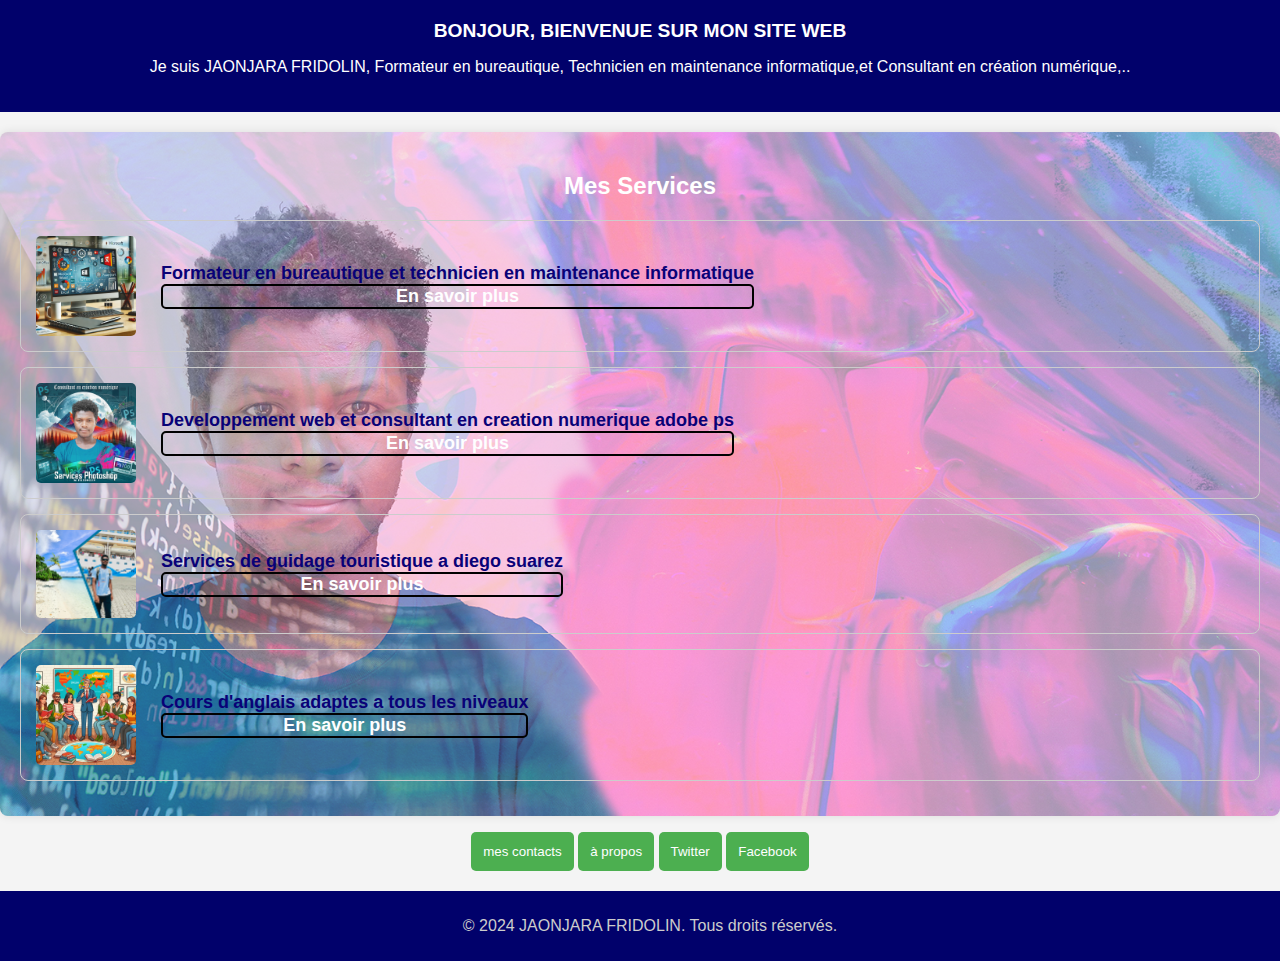
<file: index.html>
<!DOCTYPE html>
<html lang="fr">
<head>
    <meta charset="UTF-8">
    <meta name="viewport" content="width=device-width, initial-scale=1.0">
    <title>Bienvenue sur mon site</title>
    <link rel="stylesheet" href="styles.css">

    <meta property="og:Apprentissage, guidage, et expertise informatique à votre service" content="Services en bureautique, Technicien en maintenance informatique,et Consultant en création numérique">
    <meta property="og:solutions informatiques complètes - maintenance, et consultant en creation numerique adobe ps " content="besoins de service informatiques fiables? je propose la maintenance d'ordinateur, la réparation de systèmes, le développement web et des cours sur les technologie numérique . Contactez-Moi pour un service rapide et efficace">
    <meta property="og:image" content="https://fridolin001.github.io/fridolin/images/mise_en_avant.png">
    <meta property="og:url" content="https://fridolin001.github.io/fridolin/">
    <meta property="og:type" content="website">

</head>
<body>
    <div class="container">
        <header class="header">
            <h1>BONJOUR, BIENVENUE SUR MON SITE WEB</h1>
            <p class="titre">Je suis JAONJARA FRIDOLIN, 
                Formateur en bureautique, Technicien en maintenance informatique,et Consultant en création numérique,..</p>
        </header>

        <section class="services">
            <h2>Mes Services</h2>

            <div class="service">
                <img src="main inf.webp" alt="Maintenance Informatique" class="service-image">
                <h3>Formateur en bureautique et technicien en maintenance informatique
                <br><div class="savoir" style="border: 2px solid black;"><a href="technicien.html">En savoir plus </a></div>
                </h3>
                
            </div>

            <div class="service">
                <img src="services phoshop.png" alt="Développement Web" class="service-image">
                <h3>Developpement web et consultant en creation numerique adobe ps
                <br><div class="savoir" style="border: 2px solid black;"> <a href="devwebetphotoshop.html">En savoir plus </a></div> </h3>
              
            </div>

            <div class="service">
                <img src="sevices guides.png" alt="Guidage Touristique" class="service-image">
                <h3> Services de guidage touristique a diego suarez <br><div class="savoir" style="border: 2px solid black;">
                    <a href="servicedeguidage.html">En savoir plus </a></div> </h3>
                
            </div>

            <div class="service">
                <img src="english services.jpg" alt="Cours d'Anglais" class="service-image">
                <h3>Cours d'anglais adaptes a tous les niveaux<br>
                    <div class="savoir" style="border: 2px solid black;">
                        <a href="coursang.html">En savoir plus </a></div></h3>
                
            </div>
            
            
           
        </section>
      
        </style>
        

       <P class="but"> <button> <a href="contact.html">mes contacts</a>
        </button>
        
        <button><a href="apropos.html">à propos</button>
            <button><a href="https://www.twitter.com/fridolin52291/" target="_blank">Twitter</a></button>
         <button><a href="https://www.facebook.com/fridolin.jao.5/" target="_blank">Facebook</a></button></p>

        <footer class="footer">
            <p class="fac">&copy; 2024 JAONJARA FRIDOLIN. Tous droits réservés.</p>
        </footer>
    </div>
</body>
</html>
</file>
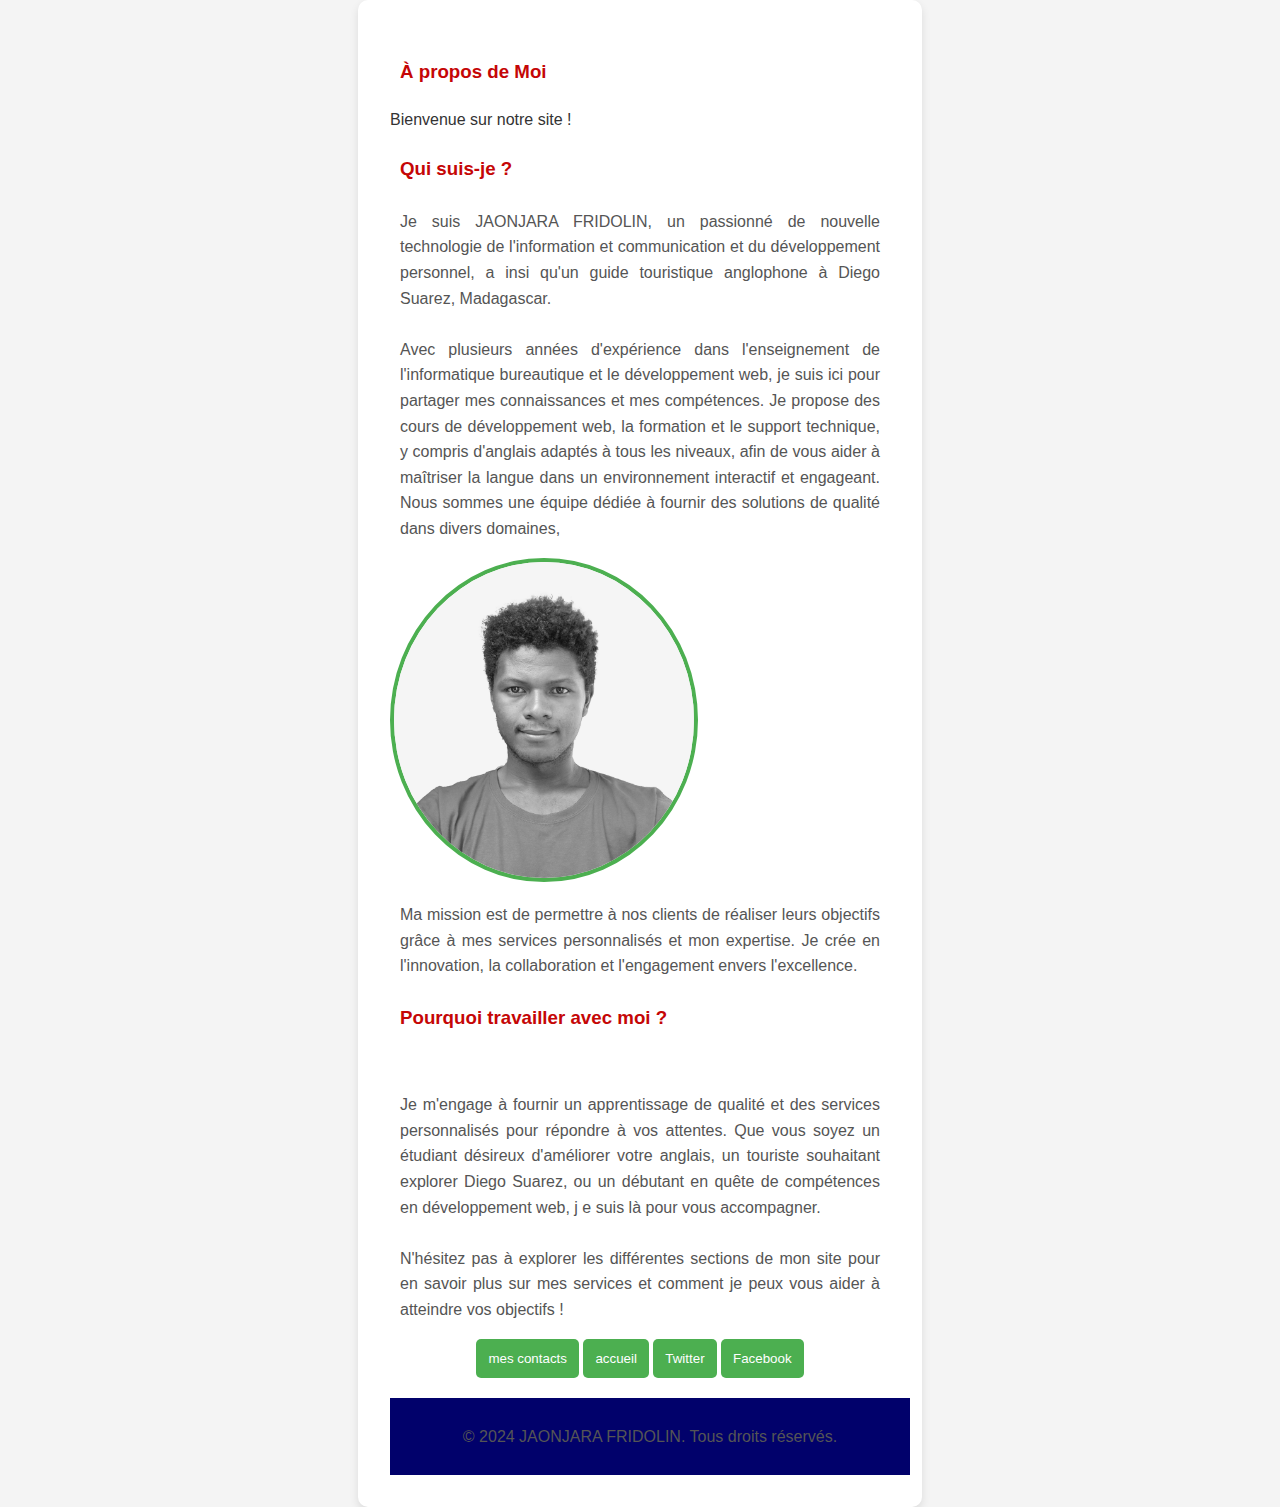
<file: apropos.html>
<!DOCTYPE html>
<html lang="fr">
<head>
    <meta charset="UTF-8">
    <meta name="viewport" content="width=device-width, initial-scale=1.0">
    <title>Bienvenue sur mon site</title>
    <link rel="stylesheet" href="styles.css">
</head>
<body class="propo">
    <section class="about-section">
        
            
        
        <div class="about-content">
            <h3 class="prop">À propos de Moi</h3>
           

                Bienvenue sur notre site ! <br><h3 class="prop">Qui suis-je ?</h3>

                <p>Je suis JAONJARA FRIDOLIN, un passionné de nouvelle technologie de l'information et communication 
                et du développement personnel, a
                insi qu'un guide touristique anglophone à Diego Suarez, Madagascar.

                <br><br>
                Avec plusieurs années d'expérience dans l'enseignement de l'informatique bureautique et le développement web, 
                je suis ici pour partager mes connaissances et mes compétences. Je propose des cours de développement web, 
                la formation et le support technique,
                 y compris d'anglais adaptés  à tous les niveaux, afin de 
                 vous aider à maîtriser la langue dans un environnement interactif et engageant. 
                 Nous sommes une équipe dédiée à fournir des solutions de qualité dans divers domaines,
            </p>
            <img class="abou" src="profil.png" alt="Photo de profil">
            <p>
                Ma mission est de permettre à nos clients de réaliser leurs objectifs grâce
                 à mes services 
                personnalisés et mon expertise. Je crée en l'innovation, 
                la collaboration et l'engagement envers l'excellence.
                <br>
                <h3 class="prop"> Pourquoi travailler avec moi ?</h3><br>
                <p> Je m'engage à fournir un apprentissage de qualité et des services personnalisés
              pour répondre à vos attentes. Que vous soyez un étudiant désireux d'améliorer votre anglais, 
              un touriste souhaitant explorer Diego Suarez, ou un débutant en quête de compétences en développement web, j
              e suis là pour vous accompagner.
              <br><br>
             N'hésitez pas à explorer les différentes sections de mon 
            site pour en savoir plus sur mes services
           et comment je peux vous aider à atteindre vos objectifs !
            </p>

            <P class="but"> <button> <a href="contact.html">mes contacts</a>
            </button>
            
            <button><a href="index.html">accueil</button>
                <button><a href="https://www.twitter.com/fridolin52291/" target="_blank">Twitter</a></button>
             <button><a href="https://www.facebook.com/fridolin.jao.5/" target="_blank">Facebook</a></button></p>
            
            <footer class="footer">
                <p class="fac">&copy; 2024 JAONJARA FRIDOLIN. Tous droits réservés.</p>
            </footer>
        </div>
    </section>
    
</body>

</html>
</file>
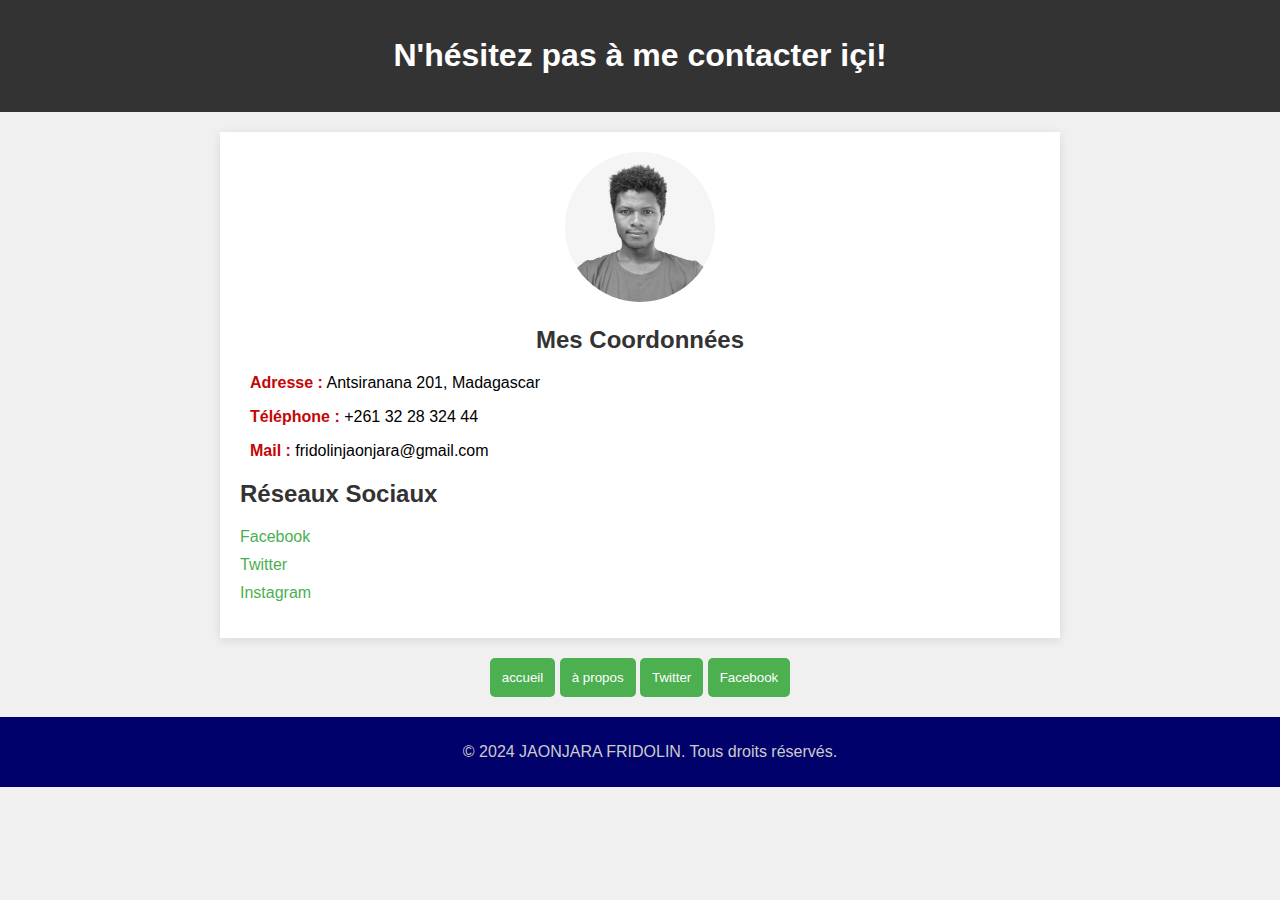
<file: contact.html>
<!DOCTYPE html>
<html lang="fr">
<head>
    <meta charset="UTF-8">
    <meta name="viewport" content="width=device-width, initial-scale=1.0">
    <title>contact</title>
    <link rel="stylesheet" href="styles.css">
</head>
<header>
    <h1>N'hésitez pas à me contacter içi!</h1>
</header>
    <body class="bcontact">
        <main class="Mcontac">
            <section class="Mprofile">
                <img src="profil.png" alt="Ma Photo" class="profile-photo">
                <h2>Mes Coordonnées</h2>
                <p><strong>Adresse :</strong> Antsiranana 201, Madagascar</p>
                <p><strong>Téléphone :</strong> +261 32 28 324 44</p>
                <p><strong>Mail :</strong> fridolinjaonjara@gmail.com</p>
                
            </section>
            <section class="social-media">
                <h2>Réseaux Sociaux</h2>
                <ul>
                    <li><a href="https://www.facebook.com/fridolin.jao.5/" target="_blank">Facebook</a></li>
                    <li><a href="https://www.twitter.com/fridolin52291/" target="_blank">Twitter</a></li>
                    <li><a href="https://www.instagram.com/fridolin_jf" target="_blank">Instagram</a></li>
                </ul>
            </section>
        </main>
        
    </body>
    <P class="but"> <button> <a href="index.html">accueil</a>
    </button>
    
    <button><a href="apropos.html">à propos</button>
        <button><a href="https://www.twitter.com/fridolin52291/" target="_blank">Twitter</a></button>
     <button><a href="https://www.facebook.com/fridolin.jao.5/" target="_blank">Facebook</a></button></p>

    <footer class="footer">
        <p class="fac">&copy; 2024 JAONJARA FRIDOLIN. Tous droits réservés.</p>
    </footer>
    </html>
</file>
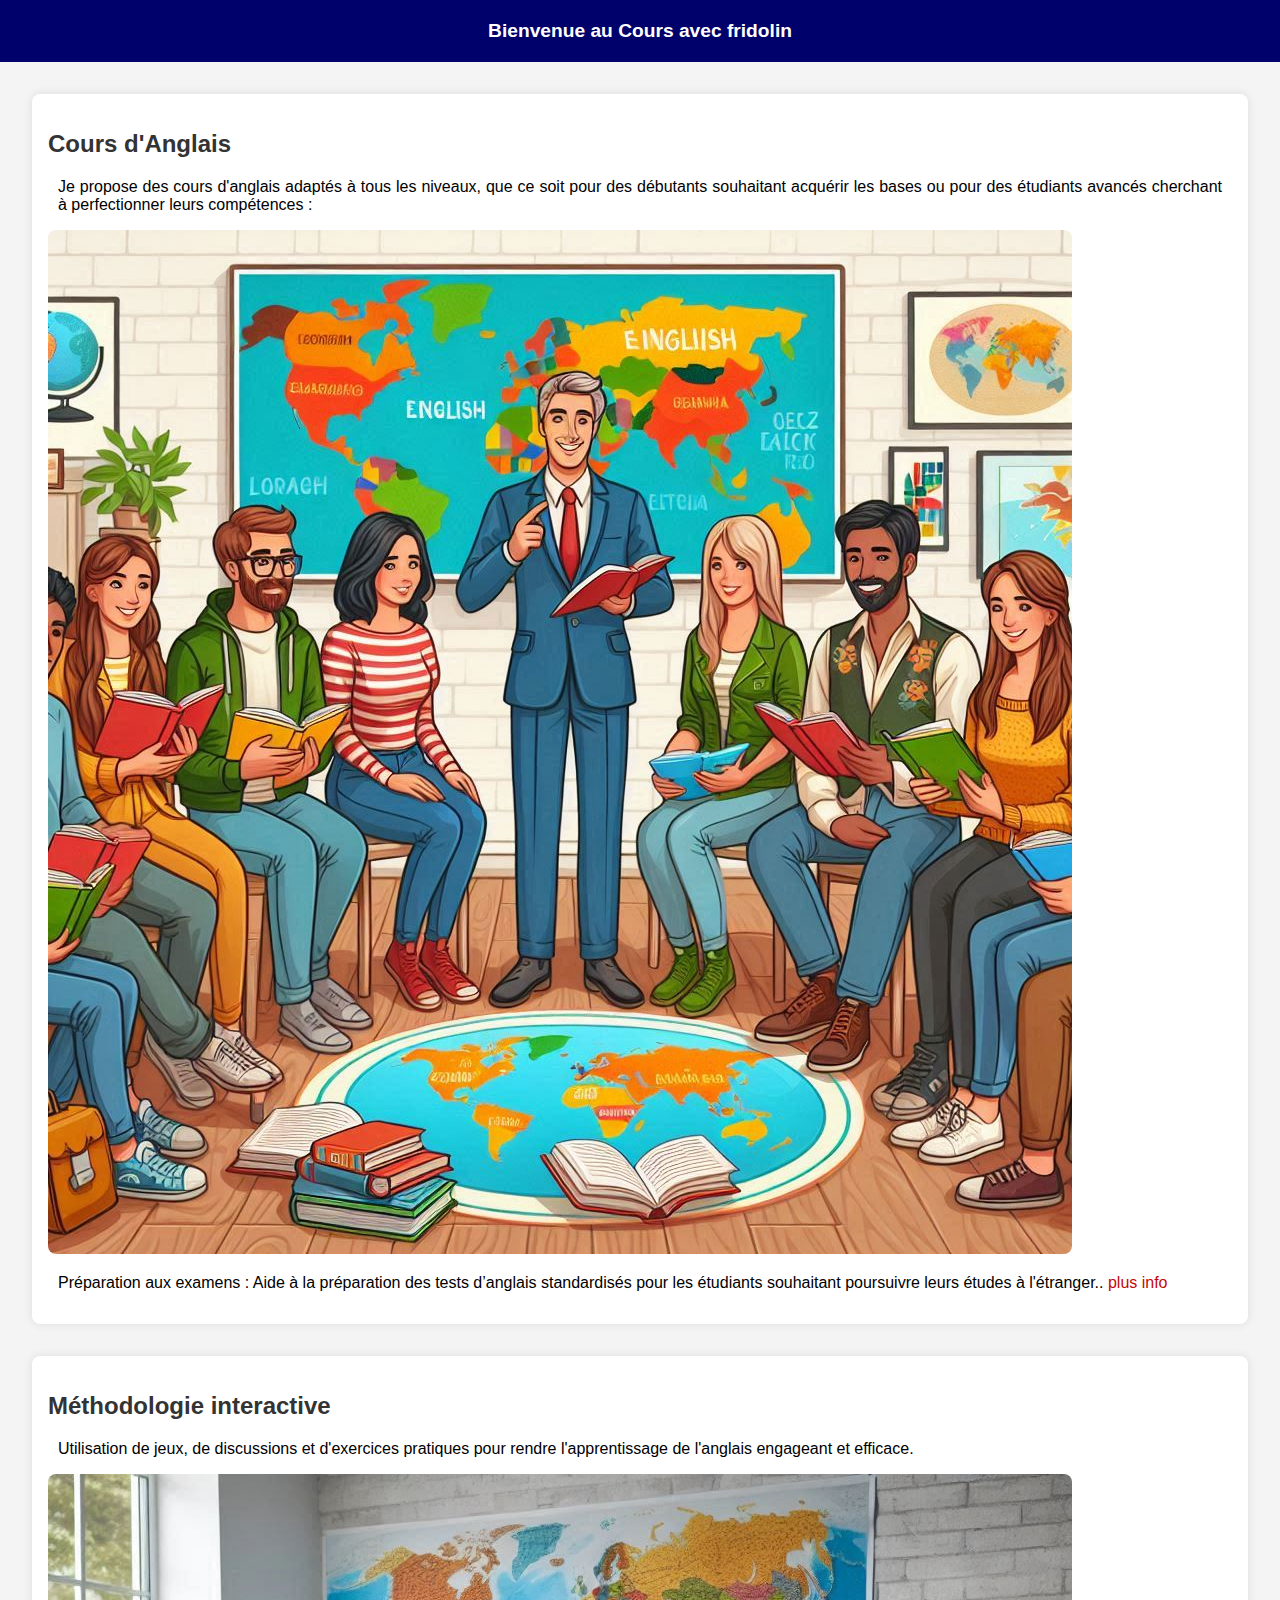
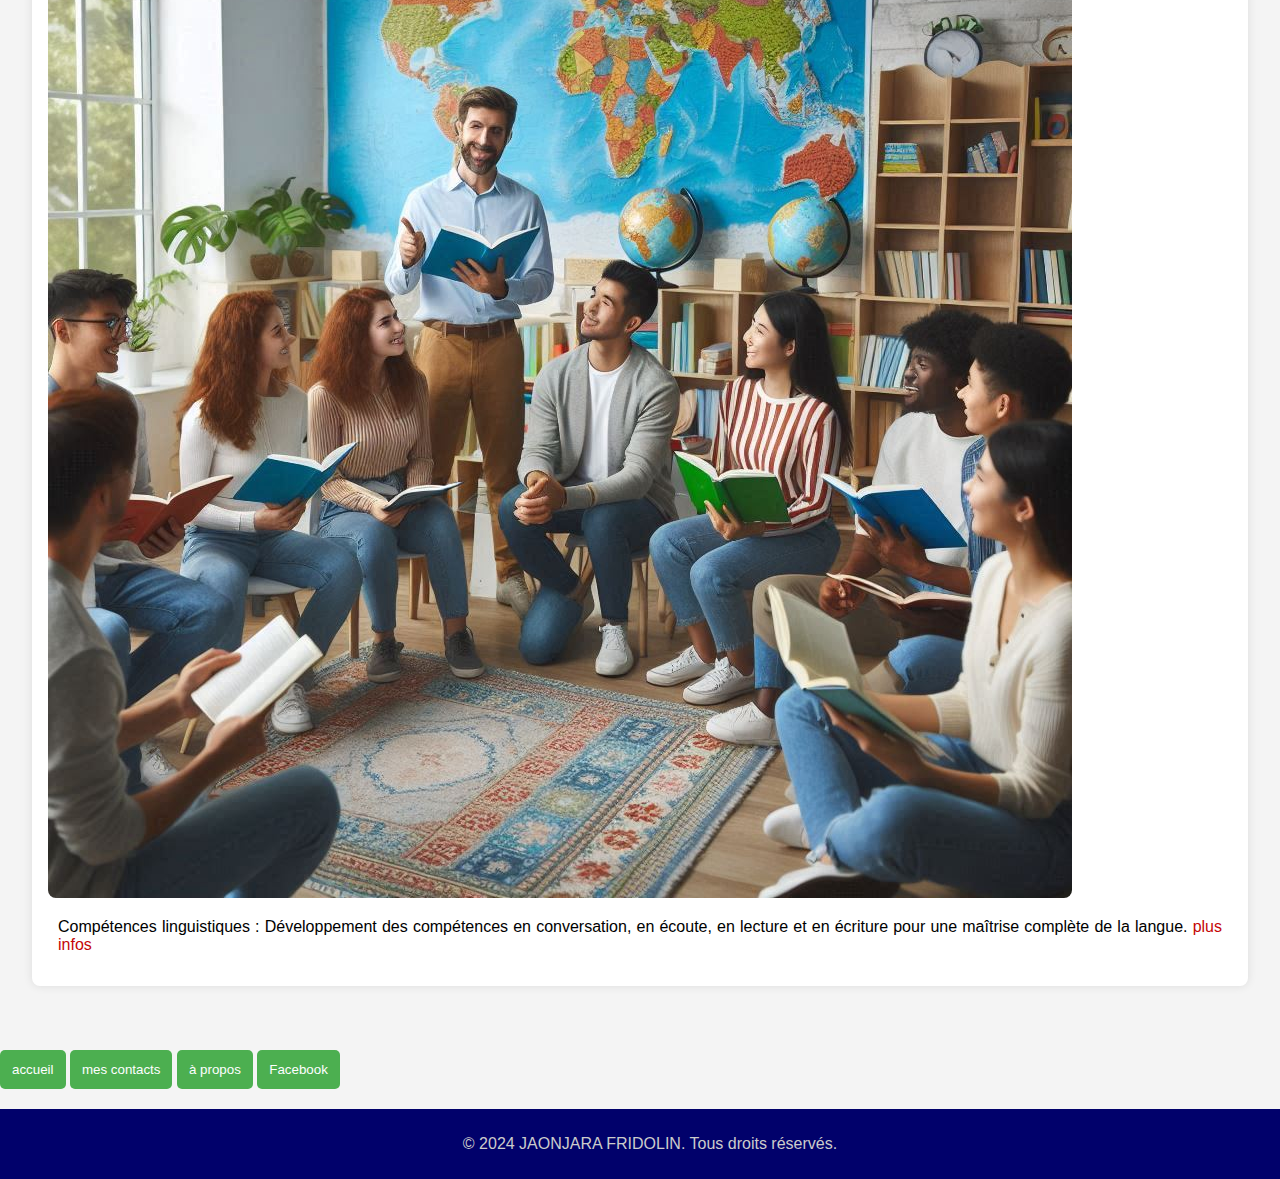
<file: coursang.html>
<!DOCTYPE html>
<html lang="fr">
<head>
    <meta charset="UTF-8">
    <meta name="viewport" content="width=device-width, initial-scale=1.0">
    <title>Bienvenue sur mon site</title>
    <link rel="stylesheet" href="styles.css">
</head>
<body>
    <header class="header">
        <h1>Bienvenue au Cours avec fridolin</h1>
    </header>
    <main>
        <section class="course">
            <h2>Cours d'Anglais </h2>
            <p>  Je propose des cours d'anglais adaptés à tous les niveaux, que ce soit pour des débutants souhaitant 
                acquérir les bases ou pour des étudiants avancés cherchant à perfectionner leurs compétences :</p>
            <img src="ang.jpg" alt="Photo du cours">
            <p>Préparation aux examens : Aide à la préparation des 
                tests d’anglais standardisés pour les étudiants souhaitant poursuivre leurs études à l'étranger..
             <a class="an" href="contact.html">plus info</a></p>
        </section>
        <section class="course">
            <h2>Méthodologie interactive </h2>
            <p>Utilisation de jeux, de discussions et
                 d'exercices pratiques pour rendre l'apprentissage de l'anglais engageant et efficace.</p>
            <img src="angh.jpg" alt="Photo du cours">
            <p>Compétences linguistiques : Développement des compétences en conversation, 
                en écoute, en lecture et en écriture pour une maîtrise complète de la langue.
                 <a class="an" href="contact.html">plus infos</a></p>
        </section>
    </main>
    <button><a href="index.html">accueil  </a></button>
<button> <a href="contact.html">mes contacts</a>
</button>
    <button><a href="apropos.html">à propos</button>
    <button><a href="https://www.facebook.com/fridolin.jao.5/" target="_blank">Facebook</a></button>
    <footer class="footer">
        <p class="fac">&copy; 2024 JAONJARA FRIDOLIN. Tous droits réservés.</p>
    </footer>
</html>
</file>
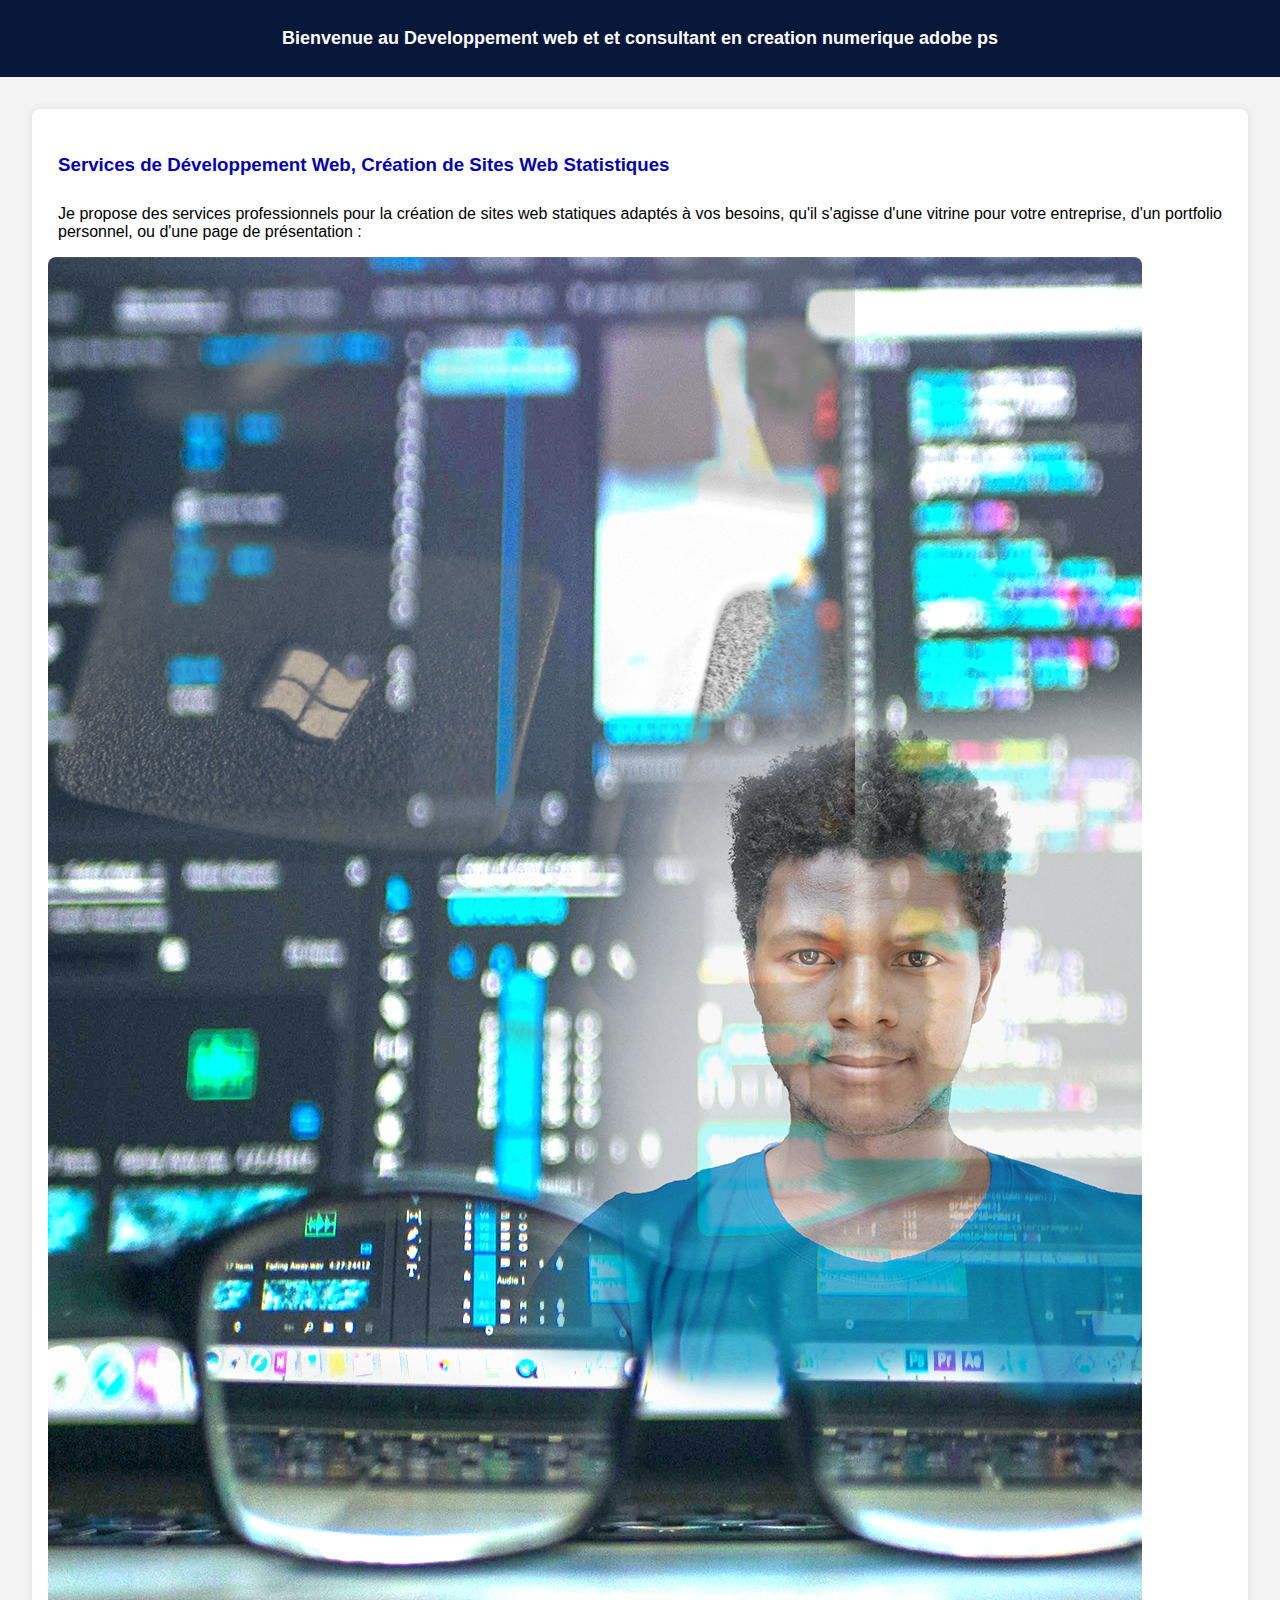
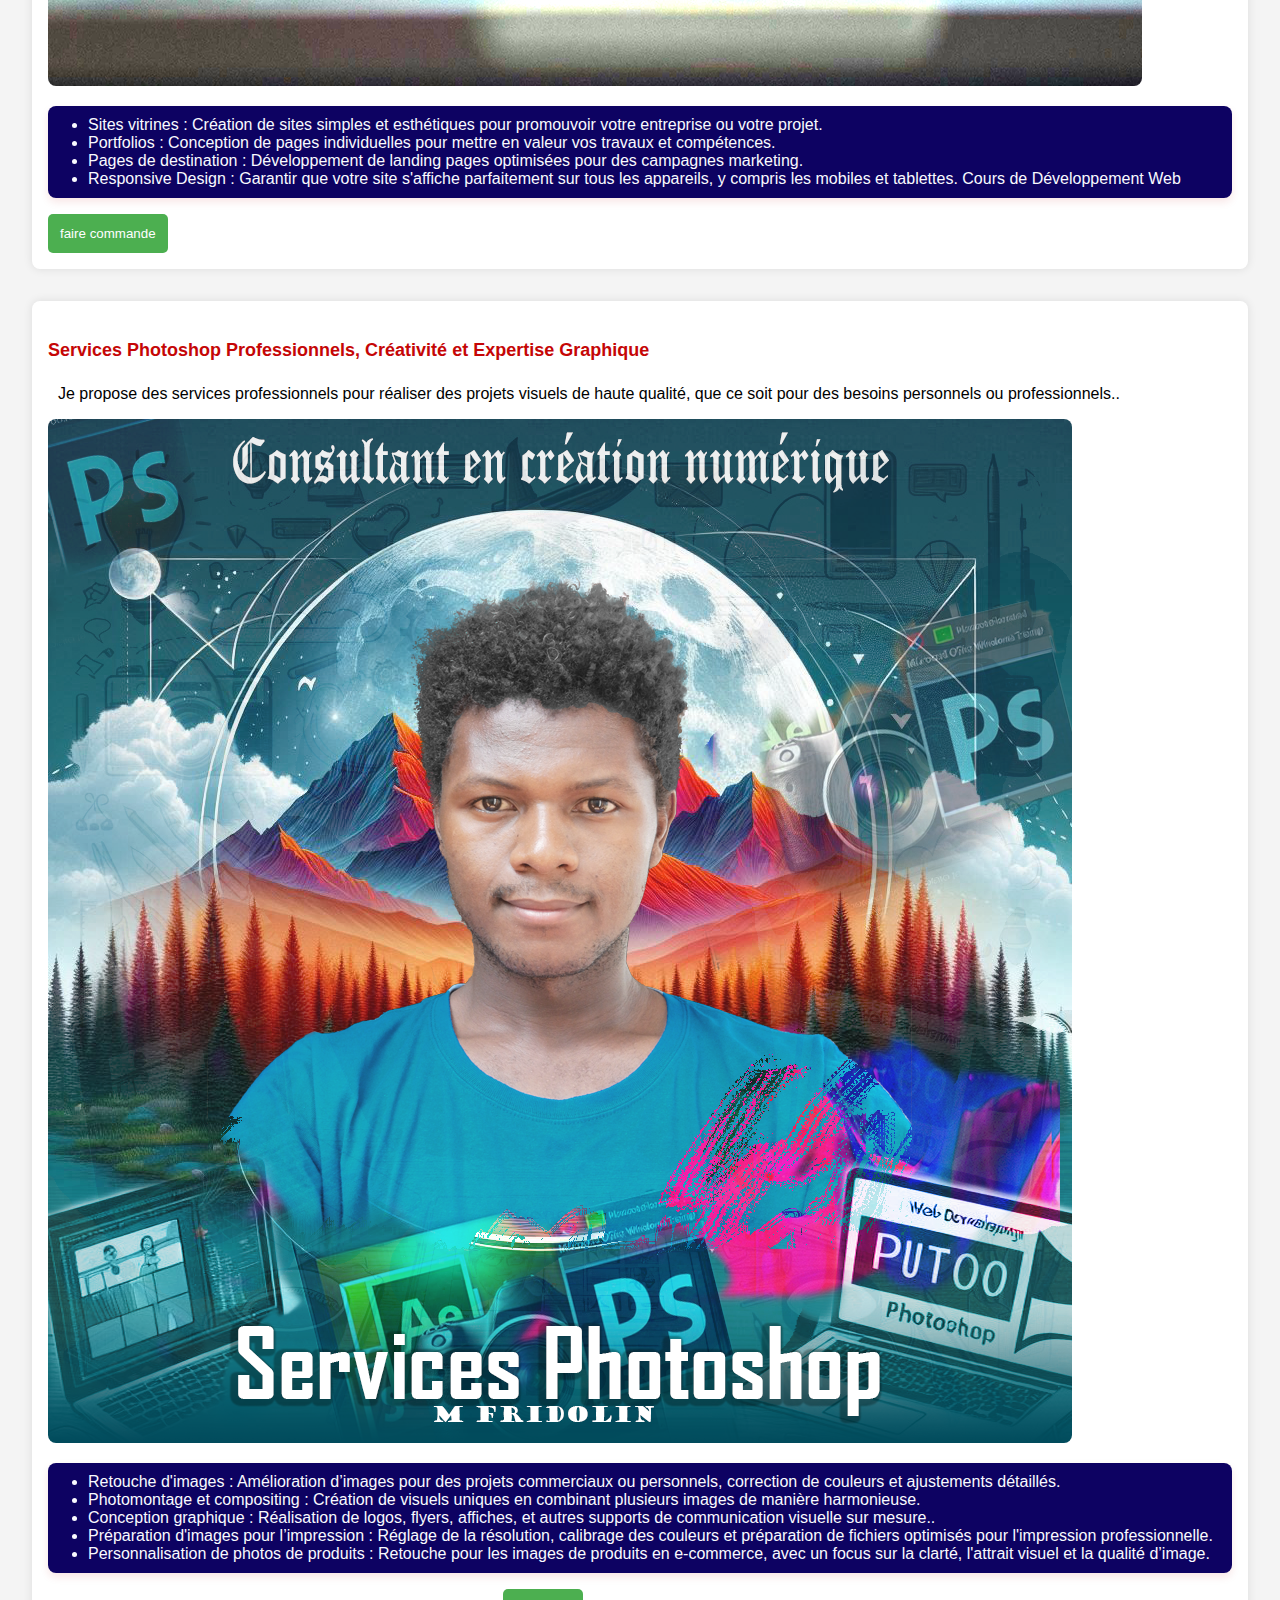
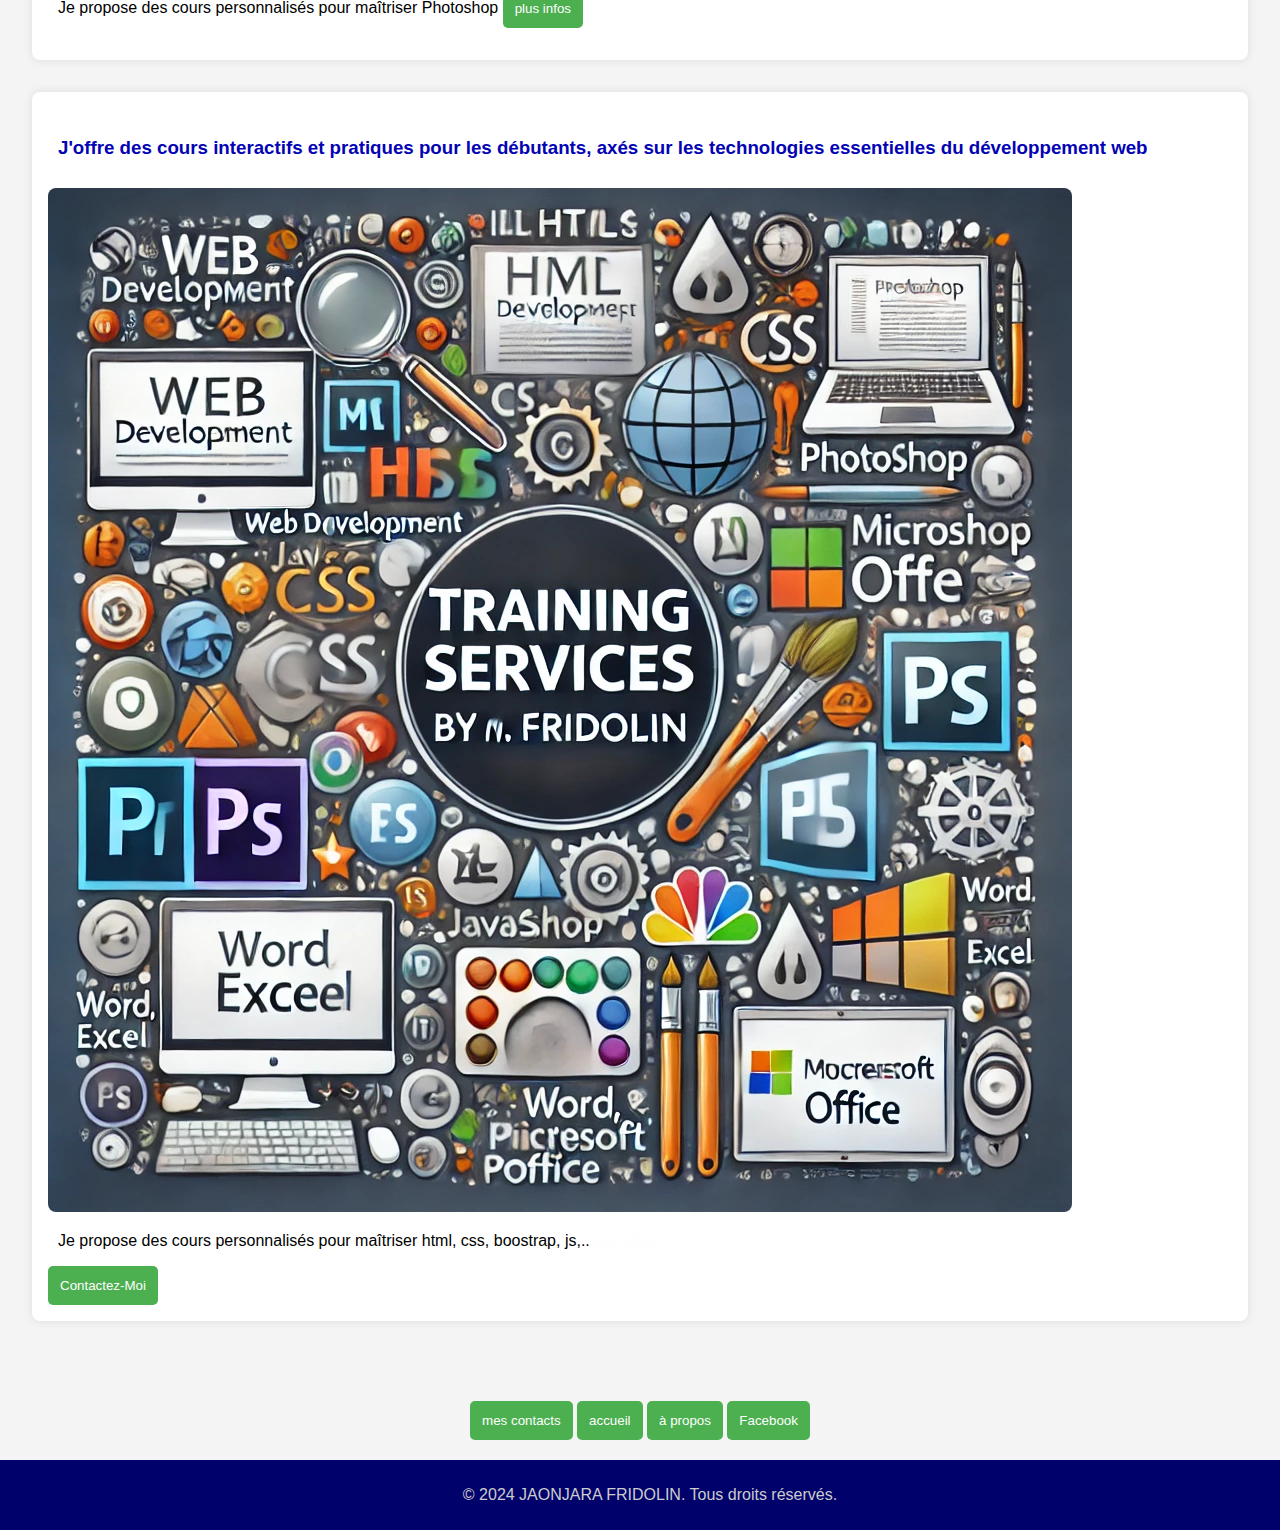
<file: devwebetphotoshop.html>
<!DOCTYPE html>
<html lang="fr">
<head>
    <meta charset="UTF-8">
    <meta name="viewport" content="width=device-width, initial-scale=1.0">
    <title>Bienvenue sur mon site</title>
    <link rel="stylesheet" href="styles.css">
</head>
<body>
    <header class="tec1">
        <h1>Bienvenue au Developpement web et et consultant en creation numerique adobe ps</h1>
    </header>
    <main>
        <section class="course">
            <h3>Services de Développement Web, Création de Sites Web Statistiques</h3>
            <p> Je propose des services professionnels pour la création de sites web statiques adaptés à vos besoins,
                qu'il s'agisse d'une vitrine pour votre entreprise, d'un portfolio personnel, 
                ou d'une page de présentation :</p>
            <img src="informatcours.png" alt="Photo du cours">
            <ul class="listecou">
                <li> Sites vitrines : Création de sites simples et esthétiques pour promouvoir votre entreprise ou votre projet.</li>
                <li>Portfolios : Conception de pages individuelles pour mettre en valeur vos travaux et compétences.</li>
                <li>Pages de destination : Développement de landing pages optimisées pour des campagnes marketing.</li>
                <li>Responsive Design : Garantir que votre site s'affiche parfaitement sur tous les appareils, y compris les mobiles et tablettes.
                    Cours de Développement Web</li>
            </ul>
           


            <button type="button"><a href="contact.html">faire commande</a></button>
        </section>
        <section class="course">
            <h4>Services Photoshop Professionnels, Créativité et Expertise Graphique</h4>
            <p>Je propose  des services professionnels pour réaliser des projets visuels
                de haute qualité, que ce soit pour des besoins personnels ou professionnels..</p>
            <img src="services phoshop.png" alt="Photo du cours">
            <p><p><ul class="listecou">
                <li>Retouche d'images : Amélioration d’images pour des projets commerciaux ou personnels, correction de couleurs et ajustements détaillés.</li>
                <li>Photomontage et compositing : Création de visuels uniques en combinant plusieurs images de manière harmonieuse.</li>
                <li>Conception graphique : Réalisation de logos, flyers, affiches, et autres supports de communication visuelle sur mesure..</li>
                <li>Préparation d'images pour l’impression : Réglage de la résolution, calibrage des couleurs et préparation de fichiers optimisés pour l'impression professionnelle.</li>
                <li>Personnalisation de photos de produits : Retouche pour les images de produits en e-commerce, avec un focus sur la clarté, l'attrait visuel et la qualité d’image.</li>
    
            </ul>
            <p>Je propose des cours personnalisés pour maîtriser Photoshop <button><a href="technicien.html">plus infos</a></button></p>
        
        </section>

    </section>
    <section class="course">
        <h3>J'offre des cours interactifs et pratiques pour les débutants, 
            axés sur les technologies essentielles du développement web </h3>
        <img src="web d.webp" alt="Photo du cours">
        
        <p>Je propose des cours personnalisés pour maîtriser html, css, boostrap, js,..<a href="technicien.html">plus infos</a></button></p>


        <button type="button"><a href="contact.html">Contactez-Moi</a></button>
    </section>
    </main>
    <P class="but"> <button> <a href="contact.html">mes contacts</a>
    </button>
    
    <button><a href="index.html">accueil  </a></button>
    <button><a href="apropos.html">à propos</button>
    <button><a href="https://www.facebook.com/fridolin.jao.5/" target="_blank">Facebook</a></button>

    <footer class="footer">
        <p class="fac">&copy; 2024 JAONJARA FRIDOLIN. Tous droits réservés.</p>
    </footer>
</body>
</html>
</file>
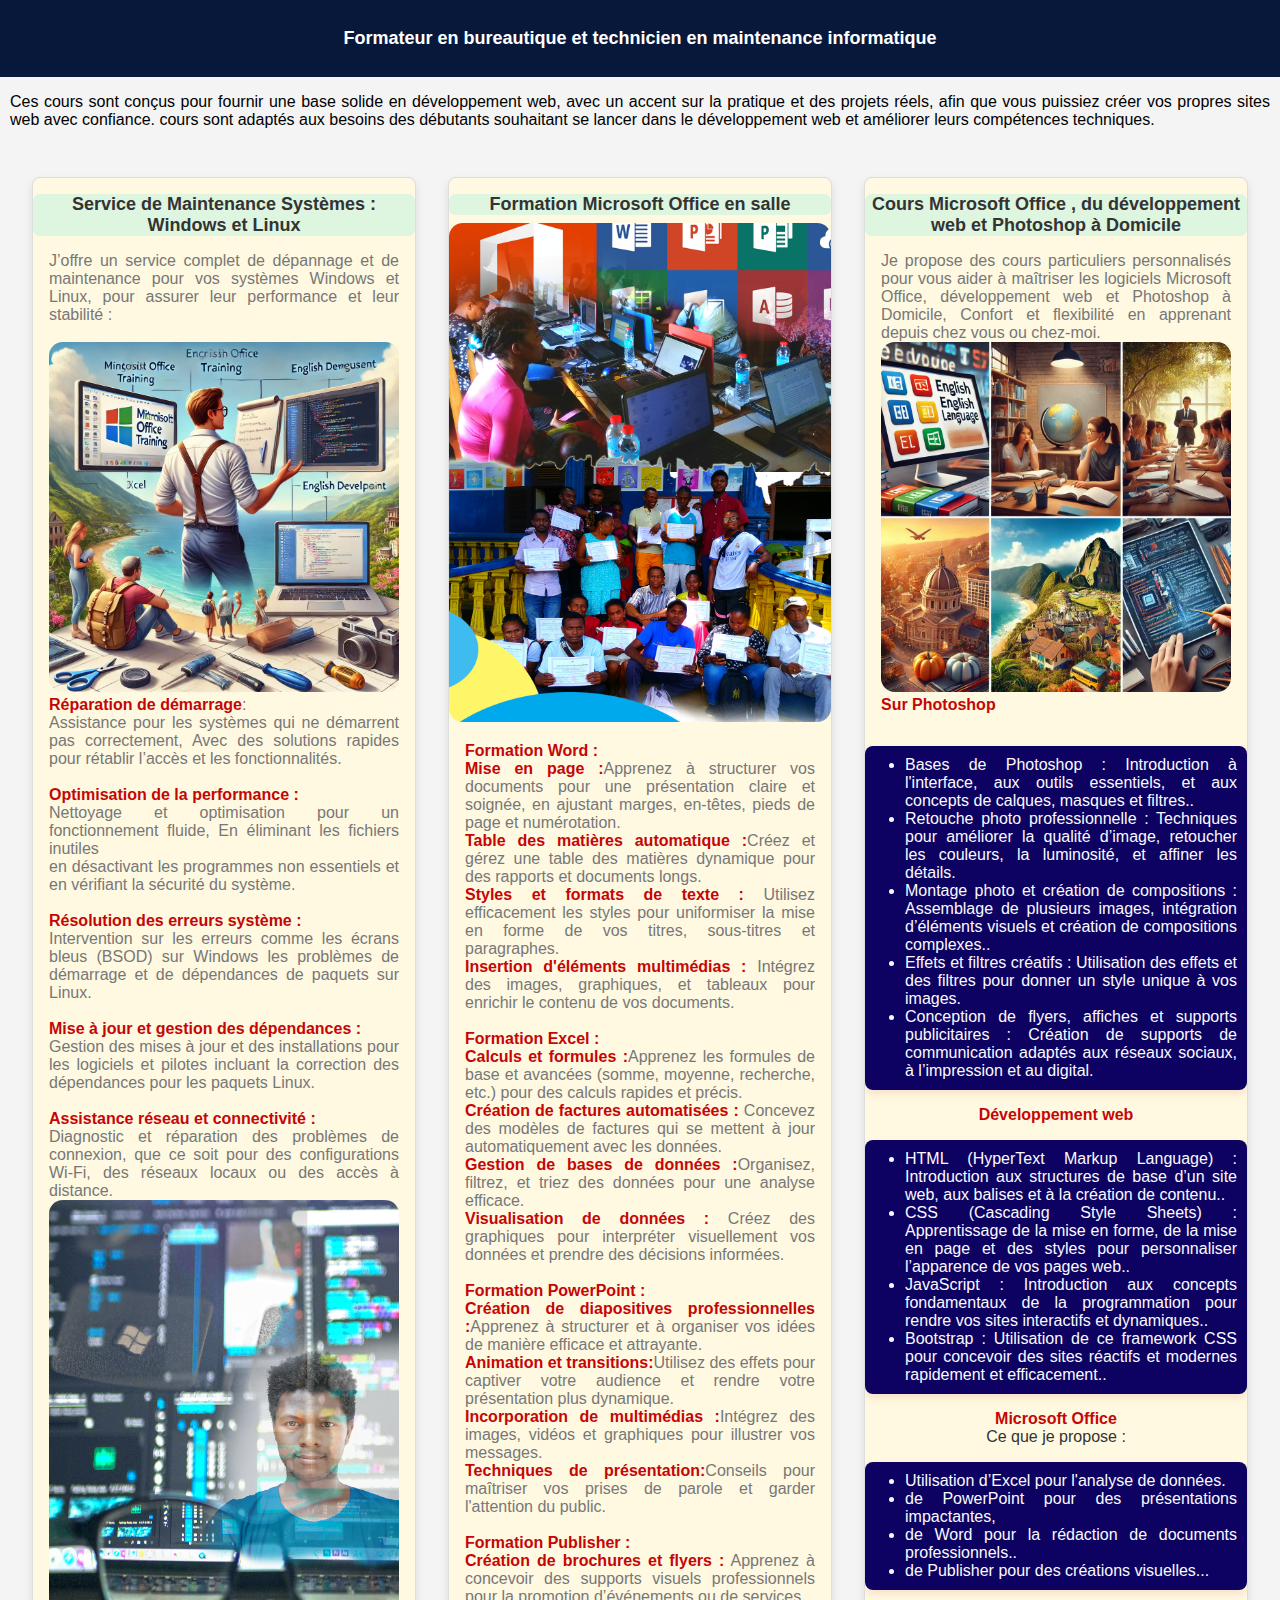
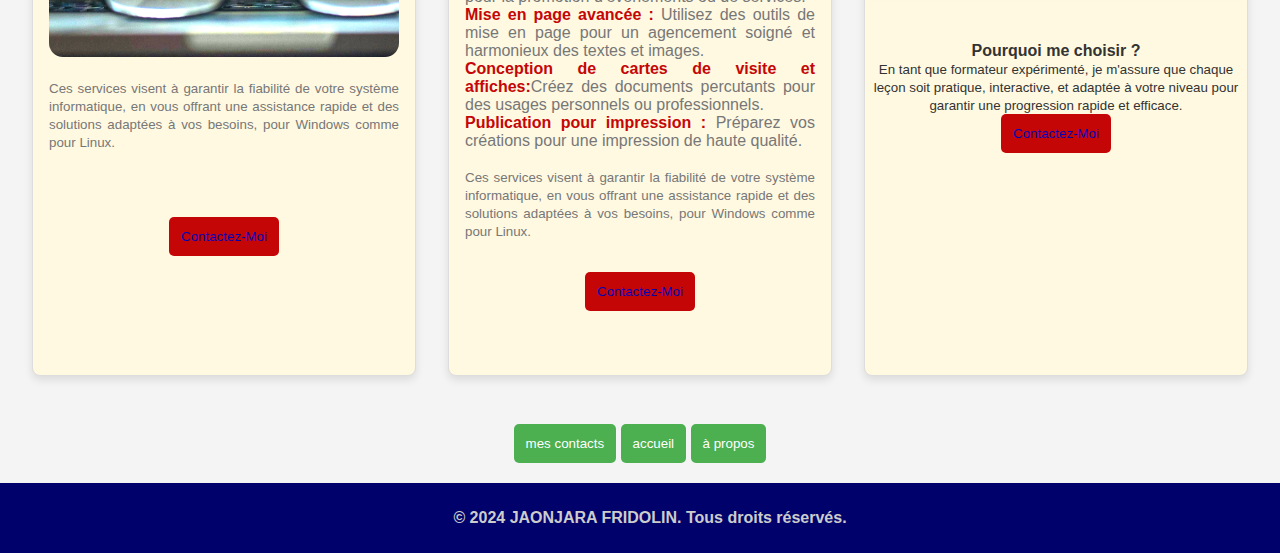
<file: technicien.html>
<!DOCTYPE html>
<html lang="fr">
<head>
    <meta charset="UTF-8">
    <meta name="viewport" content="width=device-width, initial-scale=1.0">
    <title>Bienvenue sur mon site</title>
    <link rel="stylesheet" href="styles.css">
</head>
  
    <body>
        <header class="tec1">
            <h1>Formateur en bureautique et technicien en maintenance informatique</h1>
        </header>
        <p>Ces cours sont conçus pour fournir une base solide en développement web,
            avec un accent sur la pratique et des projets réels, 
            afin que vous puissiez créer vos propres sites web avec confiance.
            cours sont adaptés aux besoins des débutants souhaitant se lancer 
            dans le développement web et améliorer leurs compétences techniques.</p>
         </div> 

        <section class="product-grid">
            <div class="product-card">
                <h2>Service de Maintenance Systèmes : Windows et Linux</h2>
                <p>J’offre un service complet de dépannage et de maintenance
                     pour vos systèmes Windows et Linux, pour assurer leur performance et leur stabilité :<br><br>
                <img src="techn.webp" alt="Produit 1">
                
                     <strong>Réparation de démarrage</strong>:<br>Assistance pour les systèmes qui ne démarrent pas correctement, 
                     Avec des solutions rapides pour rétablir l’accès et les fonctionnalités.
                     <br><br> <strong>Optimisation de la performance :</strong> <br> Nettoyage et optimisation pour un fonctionnement fluide, En éliminant les fichiers inutiles
                     <br> en désactivant les programmes non essentiels et en vérifiant la sécurité du système.
                     <br>  <br> <strong>Résolution des erreurs système :</strong> 
                     <br> Intervention sur les erreurs comme les écrans bleus (BSOD) sur Windows
                     les problèmes de démarrage et de dépendances de paquets sur Linux.
                     <br>  <br> <strong>Mise à jour et gestion des dépendances :</strong> <br> 
                     Gestion des mises à jour et des installations pour les logiciels et pilotes 
                     incluant la correction des dépendances pour les paquets Linux.
                     <br>  <br> <strong>Assistance réseau et connectivité :</strong> <br> 
                     Diagnostic et réparation des problèmes de connexion, que ce soit pour des configurations Wi-Fi, des réseaux locaux ou des accès à distance.
                     <img src="informatcours.png" alt="Produit 1">
                     <br> <br> <small>Ces services visent à garantir la fiabilité de votre système informatique,
                         en vous offrant une assistance rapide et des solutions adaptées à vos besoins, 
                         pour Windows comme pour Linux.</small></p>
                     <br> <p class="ref"> <button class="tecc"><a class="lin" href="contact.html">Contactez-Moi  </a></button></p>  
                        
                    
            </div>
            <div class="product-card">
                <h2>Formation Microsoft Office en salle</h2>
                <img src="informatiquecours.png" alt="Produit 2">
              
            <p> <strong>Formation Word : </strong>
                     <br>
                     <strong>Mise en page :</strong>Apprenez à structurer vos documents pour une présentation claire et soignée, en ajustant marges, en-têtes, pieds de page et numérotation.
                     <br> <strong>Table des matières automatique :</strong>Créez et gérez une table des matières dynamique pour des rapports et documents longs.
                     <br> <strong>Styles et formats de texte :</strong> Utilisez efficacement les styles pour uniformiser la mise en forme de vos titres, sous-titres et paragraphes.
                     <br> <strong>Insertion d'éléments multimédias :</strong>  Intégrez des images, graphiques, et tableaux pour enrichir le contenu de vos documents.
                     <br><br>
                     <strong>Formation Excel :</strong> <br> 
                      <strong>Calculs et formules :</strong>Apprenez les formules de base et avancées (somme, moyenne, recherche, etc.) pour des calculs rapides et précis. 
                     <br> <strong>Création de factures automatisées :</strong> Concevez des modèles de factures qui se mettent à jour automatiquement avec les données.
                     <br> <strong>Gestion de bases de données :</strong>Organisez, filtrez, et triez des données pour une analyse efficace. 
                     <br> <strong>Visualisation de données :</strong> Créez des graphiques pour interpréter visuellement vos données et prendre des décisions informées.
                     <br> <br><strong>Formation PowerPoint :</strong>
                     <br> <strong>Création de diapositives professionnelles :</strong>Apprenez à structurer et à organiser vos idées de manière efficace et attrayante.
                     <br> <strong>Animation et transitions:</strong>Utilisez des effets pour captiver votre audience et rendre votre présentation plus dynamique.
                     <br> <strong>Incorporation de multimédias :</strong>Intégrez des images, vidéos et graphiques pour illustrer vos messages.
                     <br> <strong>Techniques de présentation:</strong>Conseils pour maîtriser vos prises de parole et garder l'attention du public.

                     <br> <br><strong>Formation Publisher :</strong>
                     <br> <strong>Création de brochures et flyers :</strong> Apprenez à concevoir des supports visuels professionnels pour la promotion d’événements ou de services.
                     <br> <strong>Mise en page avancée :</strong> Utilisez des outils de mise en page pour un agencement soigné et harmonieux des textes et images.
                     <br> <strong>Conception de cartes de visite et affiches:</strong>Créez des documents percutants pour des usages personnels ou professionnels.
                     <br> <strong>Publication pour impression : </strong>Préparez vos créations pour une impression de haute qualité. 
                     <br> <br> <small>Ces services visent à garantir la fiabilité de votre système informatique,
                         en vous offrant une assistance rapide et des solutions adaptées à vos besoins, 
                         pour Windows comme pour Linux.</small>
                         <p class="ref"> <button class="tecc"><a class="lin" href="contact.html">Contactez-Moi  </a></button></p>  
                        
            </p>
            </div>
            <div class="product-card">
                <h2>Cours Microsoft Office , du développement web et Photoshop à Domicile </h2>
                <p>Je propose des cours particuliers personnalisés pour vous aider à maîtriser les logiciels Microsoft Office,
                    développement web et Photoshop à Domicile, Confort et flexibilité en apprenant depuis chez vous ou chez-moi. <br> 
                    <img src="COURS PER.webp"   alt="produit">
                
                
                    <strong>Sur Photoshop</strong>  <br>
                    <ul class="listecou">
                        <li> Bases de Photoshop : Introduction à l'interface, aux outils essentiels, et aux concepts de calques, masques et filtres..</li>
                        <li>Retouche photo professionnelle : Techniques pour améliorer la qualité d’image, retoucher les couleurs, la luminosité, et affiner les détails.</li>
                        <li>Montage photo et création de compositions : Assemblage de plusieurs images, intégration d’éléments visuels et création de compositions complexes..</li>
                        <li>Effets et filtres créatifs : Utilisation des effets et des filtres pour donner un style unique à vos images.</li>
                        <li>Conception de flyers, affiches et supports publicitaires : Création de supports de communication adaptés aux réseaux sociaux, à l’impression et au digital.</li>

                    </ul> 

                    <strong>Développement web</strong>  <br>
                    <ul class="listecou">
                        <li>HTML (HyperText Markup Language) : Introduction aux structures de base d’un site web, aux balises et à la création de contenu..</li>
                        <li>CSS (Cascading Style Sheets) : Apprentissage de la mise en forme, de la mise en page et des styles pour personnaliser l’apparence de vos pages web..</li>
                        <li>JavaScript : Introduction aux concepts fondamentaux de la programmation pour rendre vos sites interactifs et dynamiques..</li>
                        <li>Bootstrap : Utilisation de ce framework CSS pour concevoir des sites réactifs et modernes rapidement et efficacement..</li>
                        
                    </ul> 

                    <strong>Microsoft Office</strong>  <br>Ce que je propose :
                    <ul class="listecou">
                        <li>Utilisation d’Excel pour l'analyse de données.</li>
                        <li>de PowerPoint pour des présentations impactantes, </li>
                        <li>de Word pour la rédaction de documents professionnels..</li>
                        <li>de Publisher pour des créations visuelles...</li>
                        
                    </ul> 

                  
                    
                     
                    <br> 
                    <br> <b>Pourquoi me choisir ? </b><br> 
                    <small>  En tant que formateur expérimenté, je m'assure que chaque leçon soit pratique,
                         interactive, et adaptée à votre niveau pour garantir une progression rapide et efficace.</small>
                    <br> 
                      <button class="tecc"><a class="lin" href="contact.html">Contactez-Moi  </a></button></p>  
                </p>
            </div>
            <!-- Ajoutez plus de produits si nécessaire -->
        </section>
        <P class="but"> <button> <a href="contact.html">mes contacts</a>
        </button>
        
        <button><a href="index.html">accueil  </a></button>
        
        <button><a href="apropos.html">à propos</button></p>

        <footer class="footer">
            <p class="tect">&copy; 2024 JAONJARA FRIDOLIN. Tous droits réservés.</p>
        </footer>
   </body>
</html>
</file>
<file: styles.css>
body {
    font-family: Arial, sans-serif;
    background-color: #f4f4f4;
    margin: 0;
    padding: 0;
}

a{text-decoration: none;
color: rgb(254, 254, 255);}

.container {
    width: 100%;
    margin: auto;
    overflow: hidden;
}

.header {
    background: #01016b;
    color: #fff;
    height: auto;
    padding: 20px;
    text-align: center;
}


.header h1 {
    margin: 0
    ;
    font-size: larger;
}

.services {
    background: #af3232;
    background-image:url(background.png);
    background-size: cover;
    padding: 20px;
    margin-top: 20px;
    border-radius: 8px;
    box-shadow: 0 0 10px rgba(0, 0, 0, 0.1);
}

.services h2 {
    text-align: center;
    color: #ffffff;
}

.service {
    margin: 15px 0;
    padding: 15px;
    border: 1px solid #ccc;
    border-radius: 8px;
    display: flex; /* Use flexbox for layout */
    align-items: center; /* Center items vertically */
}

.service-image {
    width: 100px; /* Set a fixed width for images */
    height: auto; /* Maintain aspect ratio */
    margin-right: 15px; /* Space between image and text */
    border-radius: 5px; /* Rounded corners for images */
}

.service h3 {
    margin: 0
    ;
    color: #090177;
    font-size: large;
    font-style: normal;
    text-align: justify;
}

.footer {
    text-align: center;
    padding: 10px;
    background: #01016b;
    color: #fff;
    position: relative;
    bottom: 0;
    width: 100%;
    margin-top: 20px;
}

.but{text-align: center;
}

.ref{text-decoration-line: none;
color: #f4f4f4;
font-size: large;
font-style: normal;
font-weight: bold;
text-align: center;
text-decoration:none;}

.titre{text-align: center;
color: #fff;}

.savoir{text-align: center;
        border-radius: 5px;}


.bcontact{font-family: Arial, sans-serif;
    margin: 0;
    padding: 0;
    background-color: #f0f0f0;}
    
.Mcontac{max-width: 800px;
    margin: 20px auto;
    padding: 20px;
    background-color: white;
    box-shadow: 0 2px 10px rgba(0, 0, 0, 0.1);}
    
.contact{
    background-color: #4CAF50; /* Couleur de fond */
    color: rgb(227, 203, 203);
    text-align: center;
    padding: 1rem 0;
}

.Mprofile {
    text-align: center;
    margin-bottom: 20px;
}

.profile-photo {
    width: 150px; /* Largeur de la photo */
    height: 150px; /* Hauteur de la photo */
    border-radius: 50%; /* Forme circulaire */
    object-fit: cover; /* Assure que l'image couvre le cadre */
}

.social-media {
    margin-top: 20px;
}

.social-media ul {
    list-style-type: none; /* Supprime les puces */
    padding: 0;
}

.social-media li {
    margin: 10px 0; /* Espacement entre les éléments */
}

.social-media a {
    text-decoration: none; /* Supprime le soulignement des liens */
    color: #4CAF50; /* Couleur du lien */
}

.mfooter {
    text-align: justify;
    margin-top: 20px;
    padding: 10px 0;
    background-color: #097c09;
    color: white;
}

.bord{border-color: #66016b;
    border: 2px;
    border-radius: 5px;
    border-width: auto;
    height: auto;
    background-color: rgb(5, 5, 194);
    box-shadow: 0 2px 10px rgba(0, 0, 0, 0.1);}











        body {
            font-family: Arial, sans-serif;
            background-color: #ded7d7;
            color: #333;
        }
        
        header {
            text-align: center;
            padding: 2rem;
            background: #01016b;
            color: white;
        }
        
        h1 {
            font-size: 2rem;
        }
        
        /* Grille de produits */
        .product-grid {
            display: grid;
            grid-template-columns: repeat(auto-fit, minmax(200px, 1fr));
            gap: 2rem;
            padding: 2rem;
        }
        
        /* Carte de produit */
        .product-card {
            background-color: rgb(255, 249, 225);
            border: 1px solid #ddd;
            border-radius: 8px;
            box-shadow: 0 4px 8px rgba(0, 0, 0, 0.1);
            overflow: hidden;
            text-align: center;
            transition: transform 0.3s ease;
        }
        
        .product-card:hover {
            transform: translateY(-5px);
        }
        
        .product-card img {
            width: 100%;
            border-radius: 14px;
            height: auto;
        }
        
        .product-card h2 {
            font-size: large;
            color: #333;
            background-color: #def5df;
            box-shadow: #07183b;
            border-radius: 7px;
            margin: 1rem 0 0.5rem;
        }
        
        .product-card p {
            font-size: 1rem;
            color: #777;
            padding: 0 1rem 1rem;
        }

        .tecc{background-color: #c50606;}

ul{text-align:left;
}

.listecou{text-align: justify;
color: rgb(249, 250, 255);
padding-right: 10px;
padding-bottom: 10px;
padding-top: 10px;
background-color: rgb(13, 2, 98);
border-radius: 8px;
box-shadow: 0 4px 8px rgba(186, 1, 1, 0.1);
overflow: hidden;
transition: transform 0.3s ease;}

strong{color: #c50606;}


.tec{ background-color: rgb(201, 90, 90);
    border: 1px solid #ddd;
    border-radius: 8px;
    box-shadow: 0 4px 8px rgba(186, 1, 1, 0.1);
    overflow: hidden;
    transition: transform 0.3s ease;
    text-align: justify;
    }


        .propo {
            font-family: Arial, sans-serif;
            background-color: #f4f4f4;
            color: #333;
            display: flex;
            justify-content: center;
            align-items: center;
            min-height: 100vh;
        }
        
        /* Section À propos */
        .about-section {
            display: flex;
            align-items: top;
            background-color: white;
            border-radius: 10px;
            box-shadow: 0 4px 8px rgba(0, 0, 0, 0.1);
            padding: 2rem;
            max-width: 800px;
            gap: 2rem;
        }

        h4{text-align: justify;
        color: #c50606;
    font-size: large;}
        
        .abou{
            width: 100%;
            min-width: 90px;
            max-width: 300px;
            align-items: center;
            justify-content: center;
            height: auto;
            border-radius: 50%;
            border: 4px solid #4CAF50;
        }

        .prop{color: #c50606;}
        
        .about-content {
            max-width: 500px;
        }
        
        .about-content h2 {
            font-size: 2rem;
            color: #4CAF50;
            margin-bottom: 1rem;
        }
        
        .about-content p {
            font-size: 1rem;
            color: #555;
            line-height: 1.6;
            margin-bottom: 1rem;
        }






        .dev{
            font-family: Arial, sans-serif;
            background-color: #fffdfd;
            color: #333;
            display: flex;
            justify-content: center;
            align-items: center;
            min-height: 100vh;
        }
        
        /* Section Présenter Produit */
        .product-presentation {
            background-color: rgb(255, 255, 255);
            border-radius: 10px;
            box-shadow: 0 4px 8px rgba(0, 0, 0, 0.1);
            padding: 1rem;
            margin: 0px ;
            max-width: 1400px;
            width: 100%;
        }
        
        .product-presentation h2 {
            background: #01016b;
            box-shadow: 0 4px 8px rgba(0, 0, 0, 0.1);
            padding-left: 7px;
            padding-right: 7px;
            padding-top: 10px;
            border-radius: 10px;
            height: 50px;
            background-size: cover;
            font-size: larger;
            color: #ffffff;
            margin-bottom: 1rem;
            text-align:center;
        }
        
        .product-details {
            display: flex;
            gap: 2rem;
            
        }
        
        .product-images {
            flex: 1;
            display: flex;
            flex-direction: column;
        }
        
        .product-images img {
            width: 100%;
            height: auto;
            border-radius: 8px;
            margin-bottom: 1rem;
        }
        
        .product-info {
            flex: 1;
        }
        
        .product-info h3 {
            width: 100%;
            font-size: auto;
            color: #c50606;
            text-align: auto;
            margin-bottom: 1rem;
    
        }
        
        .product-info p {
            font-size: 1rem;
            color: #555;
            line-height: 1.6;
            margin-bottom: auto;
        }
        
        .product-info ul {
            list-style-type: disc;
            padding-left: 1.5rem;
            margin-bottom: 1rem;
        }
        
        button {
            background-color: #4CAF50;
            color: white;
            border: none;
            padding: 0.75rem;
            border-radius: 5px;
            cursor: pointer;
            transition: background-color 0.3s ease;
        }
        
        .an{color: #c50606;}
        button:hover {
            background-color: #45a049; /* Couleur au survol */
        }
        



        .contact {
            font-family: Arial, sans-serif;
            background-color: #f4f4f4;
            color: #333;
            display: flex;
            justify-content: center;
            align-items: center;
            min-height: 100vh;
        }
        
        /* Section Contact */
        .contact-section {
            background-color: white;
            border-radius: 10px;
            box-shadow: 0 4px 8px rgba(0, 0, 0, 0.1);
            padding: 2rem;
            max-width: 400px;
            width: 100%;
        }
        
        .contact-section h2 {
            font-size: 2rem;
            color: #4CAF50;
            margin-bottom: 1rem;
            text-align: center;
        }
        
        .contact-form {
            display: flex;
            flex-direction: column;
        }
        
        .form-group {
            margin-bottom: 1rem;
        }
        
        .form-group label {
            margin-bottom: 0.5rem;
            font-weight: bold;
        }
        
        .form-group input,
        .form-group textarea {
            width: 100%;
            padding: 0.5rem;
            border: 1px solid #ddd;
            border-radius: 5px;
        }
        
        .form-group textarea {
            resize: none; /* Empêche le redimensionnement du champ de texte */
        }
        
        button {
            background-color: #4CAF50;
            color: white;
            border: none;
            padding: 0.75rem;
            border-radius: 5px;
            cursor: pointer;
            transition: background-color 0.3s ease;
        }
        
        button:hover {
            background-color: #45a049; /* Couleur au survol */
        }



        .contact-info p {
            margin: 5px 0;
            color: #333;
          }
          
          /* Liens sociaux */
          .social-links a {
            color: #4CAF50;
            text-decoration: none;
            margin: 0 10px;
          }
          



P{text-align: justify;
    color: #000000; 
padding-left: 10px;
padding-right: 10Px;}
.fac{color: #ccc;
text-align: center;}

.lin{color: #0303b4;}

.tect{text-align: center;
color: #ccc;
font-weight: bold;}

.tec1{ background-color: #07183b;}
.tec1 h1{font-size: large;
    
   }



   

   body {
    font-family: Arial, sans-serif;
    margin: 0;
    padding: 0;
    background-color: #f4f4f4;
}

header {
    background-color: #07183b;
    color: #fff;
    padding: 1rem 0;
    text-align: center;
}

.product-list {
    display: flex;
    flex-wrap: wrap;
    justify-content:center;
    padding: 2rem;
    padding-top: 10px;}

.product {
    background-color: #fff;
    border: 1px solid #ddd;
    border-radius: 5px;
    margin: 1rem;
    padding: 1rem;
    text-align: center;
    width: 1000px;
    box-shadow: 0 2px 5px rgba(0, 0, 0, 0.1);
}

.product img {
    max-width: 100%;
    border-bottom: 1px solid #ddd;
    margin-bottom: 1rem;
}

.product h2 {
    font-size: 1.5rem;
    margin: 0.5rem 0;
}

.product p {
    color: #666;
    font-size: 0.9rem;
}

.product button {
    background-color: #333;
    color: #fff;
    border: none;
    padding: 0.5rem 1rem;
    cursor: pointer;
    border-radius: 5px;
}

.product button:hover {
    background-color: #555;
}


body {
    font-family: Arial, sans-serif;
    margin: 0;
    padding: 0;
    background-color: #f4f4f4;
}

header {
    background-color: #333;
    color: #fff;
    padding: 1rem;
    text-align: center;
}

main {
    padding: 2rem;
}

.course {
    background-color: #fff;
    margin-bottom: 2rem;
    padding: 1rem;
    border-radius: 8px;
    box-shadow: 0 0 10px rgba(0, 0, 0, 0.1);
}

.course img {
    max-width: 100%;
    height: auto;
    border-radius: 8px;
}

footer {
    background-color: #333;
    color: #fff;
    text-align: center;
    padding: 1rem;
    position: fixed;
    width: 100%;
    bottom: 0;
}

h3{text-align: justify;
color: #0303b4;
padding: 10px;}
.voya{text-align: justify;
padding-right: 10px;}
</file>
